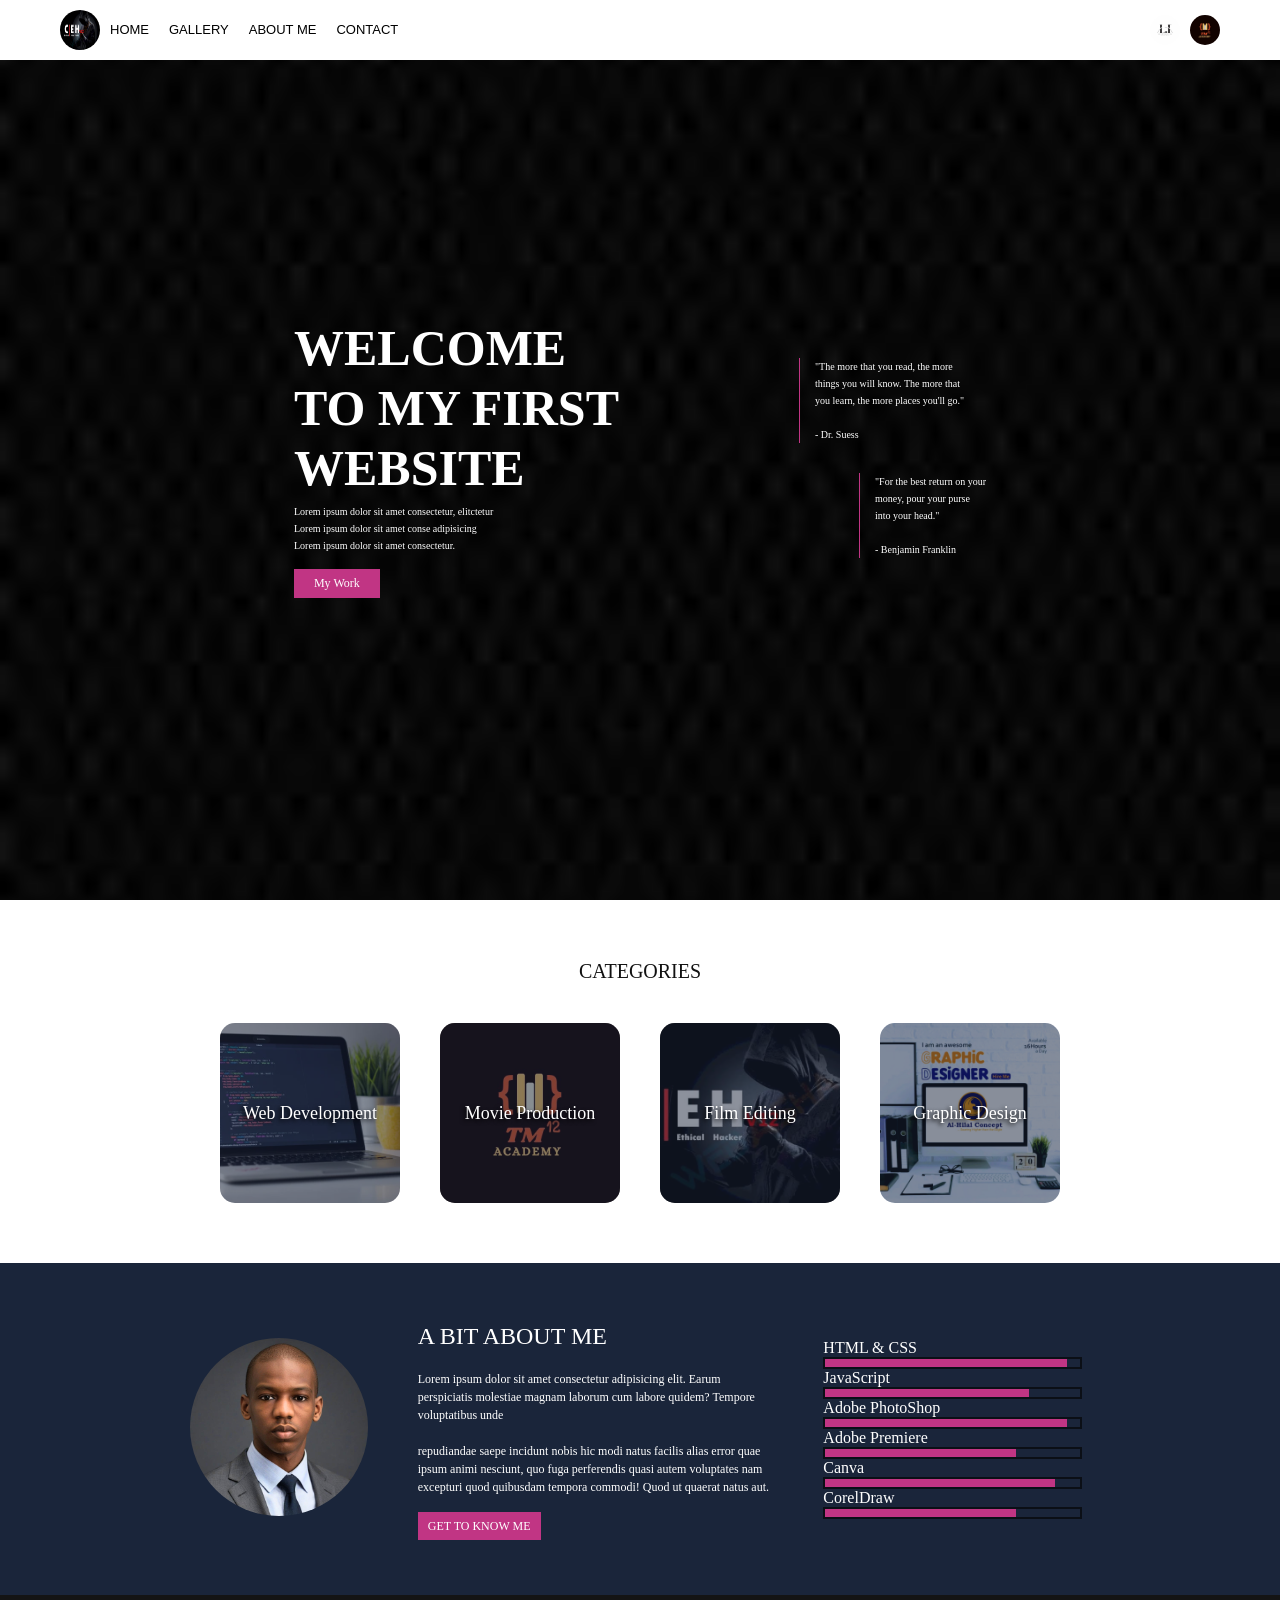
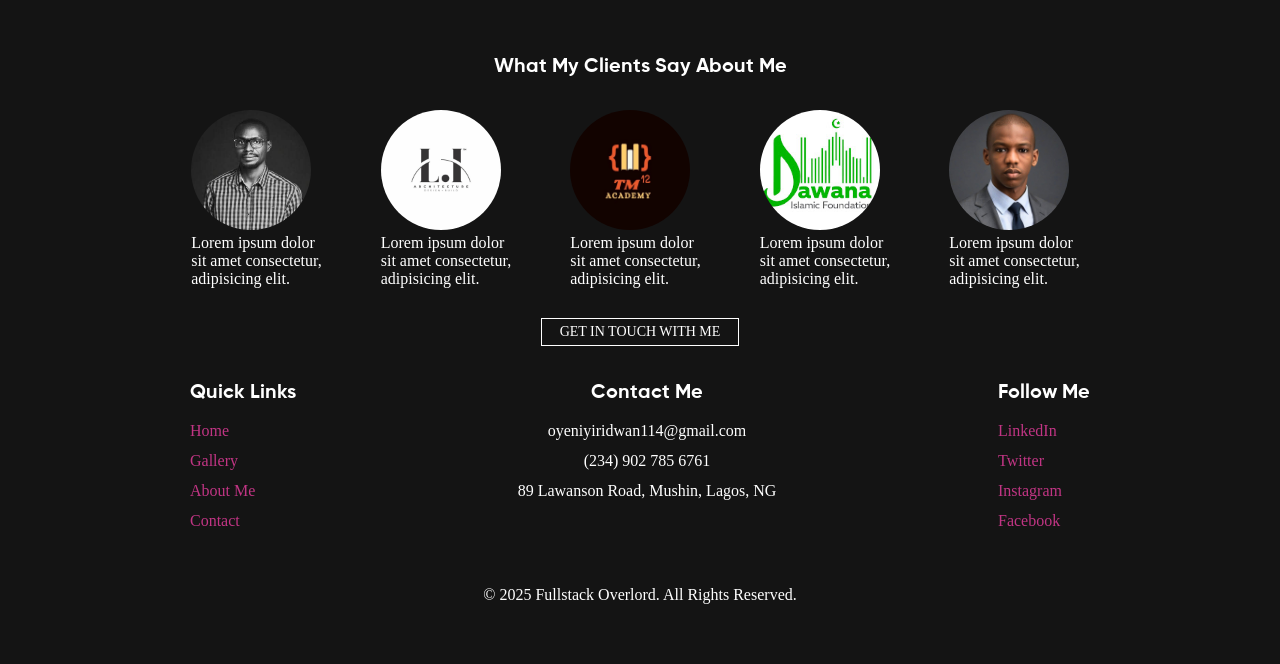
<file: Personal Portfolio/index.html>
<!DOCTYPE html>
<html lang="en">

<head>

    <meta charset="UTF-8">
    <meta name="viewport" content="width=device-width, initial-scale=1.0">
    <link rel="stylesheet" href="./reset.css">
    <link rel="stylesheet" href="./style.css">
    <title>My Portfolio</title>

</head>

<body>

    <!-- The Header -->
    <header class="header-main">

        <div class="header-main-logo">
            <img src="./img/banner1.JPG" alt="C|EH12 logo">
            <nav class="header-main-nav">
                <ul>
                    <li><a href="index.html">HOME</a></li>
                    <li><a href="#index-category">GALLERY</a></li>
                    <li><a href="#index-about">ABOUT ME</a></li>
                    <li><a href="#index-footer">CONTACT</a></li>
                </ul>
            </nav>
        </div>
        <div class="header-main-sm">
            <a target="_blank" href="facebook.com"><div class="header-main-sm-fb"></div></a>
            <a target="_blank" href="instagram.com"><div class="header-main-sm-in"></div></a>
        </div>

    </header>

    <!-- Hero Section -->
    <main>

        <!-- Headline -->
        <div class="main-intro">
            <h2>Welcome<br>to my first<br>website</h2>
            <p> Lorem ipsum dolor sit amet consectetur, elitctetur <br> Lorem ipsum dolor sit amet conse adipisicing <br> Lorem ipsum dolor sit amet consectetur. </p>
            <!-- CTA Button -->
            <a href="#index-category">My Work</a>
        </div>

        <!-- Subheadline -->
        <div class="main-quotes">
            <p>"The more that you read, the more<br>things you will know. The more that<br>you learn, the more places you'll go."<br><br> - Dr. Suess</p>
            <p>"For the best return on your<br>money, pour your purse<br>into your head."<br><br> - Benjamin Franklin</p>
        </div>

    </main>

    <!-- Category Section -->
    <section class="index-category" id="index-category">

        <p>Categories</p>
        <a href="#" class="index-category-box">
            <div class="dark-overlay"></div>
            <h3>Web Development</h3>
        </a>
        <a href="#" class="index-category-box">
            <div class="dark-overlay"></div>
            <h3>Movie Production</h3>
        </a>
        <a href="#" class="index-category-box">
            <div class="dark-overlay"></div>
            <h3>Film Editing</h3>
        </a>
        <a href="#" class="index-category-box">
            <div class="dark-overlay"></div>
            <h3>Graphic Design</h3>
        </a>  

    </section>

    <!-- About Section -->
    <section class="index-about" id="index-about">

        <div class="wrapper index-about-flex">
            <div class="index-about-image">
                <img src="./img/me.JPG" alt="Ridwan Oyeniyi headshot">
            </div>
            <div class="index-about-text">
                <h2>A BIT ABOUT ME</h2>
                <p>Lorem ipsum dolor sit amet consectetur adipisicing elit. Earum perspiciatis molestiae magnam laborum cum labore quidem? Tempore voluptatibus unde <br> <br>repudiandae saepe incidunt nobis hic modi natus facilis alias error quae ipsum animi nesciunt, quo fuga perferendis quasi autem voluptates nam excepturi quod quibusdam tempora commodi! Quod ut quaerat natus aut.</p>
                <a href="#">Get to Know Me</a>
            </div>
            <div class="index-about-skill">
                <p>HTML & CSS</p>
                <div class="index-about-skillbar">
                    <div class="index-about-skillbar-fill htmlcss"></div>
                </div>
                <p>JavaScript</p>
                <div class="index-about-skillbar">
                    <div class="index-about-skillbar-fill js"></div>
                </div>
                <p>Adobe PhotoShop</p>
                <div class="index-about-skillbar">
                    <div class="index-about-skillbar-fill ps"></div>
                </div>
                <p>Adobe Premiere</p>
                <div class="index-about-skillbar">
                    <div class="index-about-skillbar-fill pr"></div>
                </div>
                <p>Canva</p>
                <div class="index-about-skillbar">
                    <div class="index-about-skillbar-fill cv"></div>
                </div>
                <p>CorelDraw</p>
                <div class="index-about-skillbar">
                    <div class="index-about-skillbar-fill cd"></div>
                </div>
            </div>
        </div>

    </section>

    <!-- The Footer -->
    <footer class="index-footer" id="index-footer">

        <h4>What My Clients Say About Me</h4>
        
        <div class="wrapper footer-review">
            <div class="recomendation">
                <img src="./img/FB_IMG_1743616768175.jpg" alt="">
                <p>Lorem ipsum dolor sit amet consectetur, adipisicing elit.</p>
            </div>
            <div class="recomendation">
                <img src="./img/FB_IMG_1743617314328.jpg" alt="">
                <p>Lorem ipsum dolor sit amet consectetur, adipisicing elit.</p>
            </div>
            <div class="recomendation">
                <img src="./img/banner4.JPG" alt="">
                <p>Lorem ipsum dolor sit amet consectetur, adipisicing elit.</p>
            </div>
            <div class="recomendation">
                <img src="./img/banner3.JPG" alt="">
                <p>Lorem ipsum dolor sit amet consectetur, adipisicing elit.</p>
            </div>
            <div class="recomendation">
                <img src="./img/me.JPG" alt="">
                <p>Lorem ipsum dolor sit amet consectetur, adipisicing elit.</p>
            </div>

            <a class="getintouch" href="#">GET IN TOUCH WITH ME</a>

            <div class="footer-sitemap">
                <!-- Quick Links -->
                <ul class="footer-links">
                    <h4>Quick Links</h4>
                    <li><a href="index.html">Home</a></li>
                    <li><a href="#index-category">Gallery</a></li>
                    <li><a href="#index-about">About Me</a></li>
                    <li><a href="#index-footer">Contact</a></li>
                </ul>

                <!-- contact Info -->
                <div class="footer-contact">
                    <h4>Contact Me</h4>
                    <p>oyeniyiridwan114@gmail.com</p>
                    <p>(234) 902 785 6761</p>
                    <p>89 Lawanson Road, Mushin, Lagos, NG</p>
                </div>

                <!-- Social Media Links -->
                <ul class="footer-social">
                    <h4>Follow Me</h4>
                    <li><a href="#">LinkedIn</a></li>
                    <li><a href="#">Twitter</a></li>
                    <li><a href="#">Instagram</a></li>
                    <li><a href="#">Facebook</a></li>
                </ul>
            </div>

            <!-- Copyright Information -->
            <div class="footer-copyright">
                <p>&copy; 2025 Fullstack Overlord. All Rights Reserved.</p>
            </div>
        </div>

    </footer>

</body>

</html>
</file>
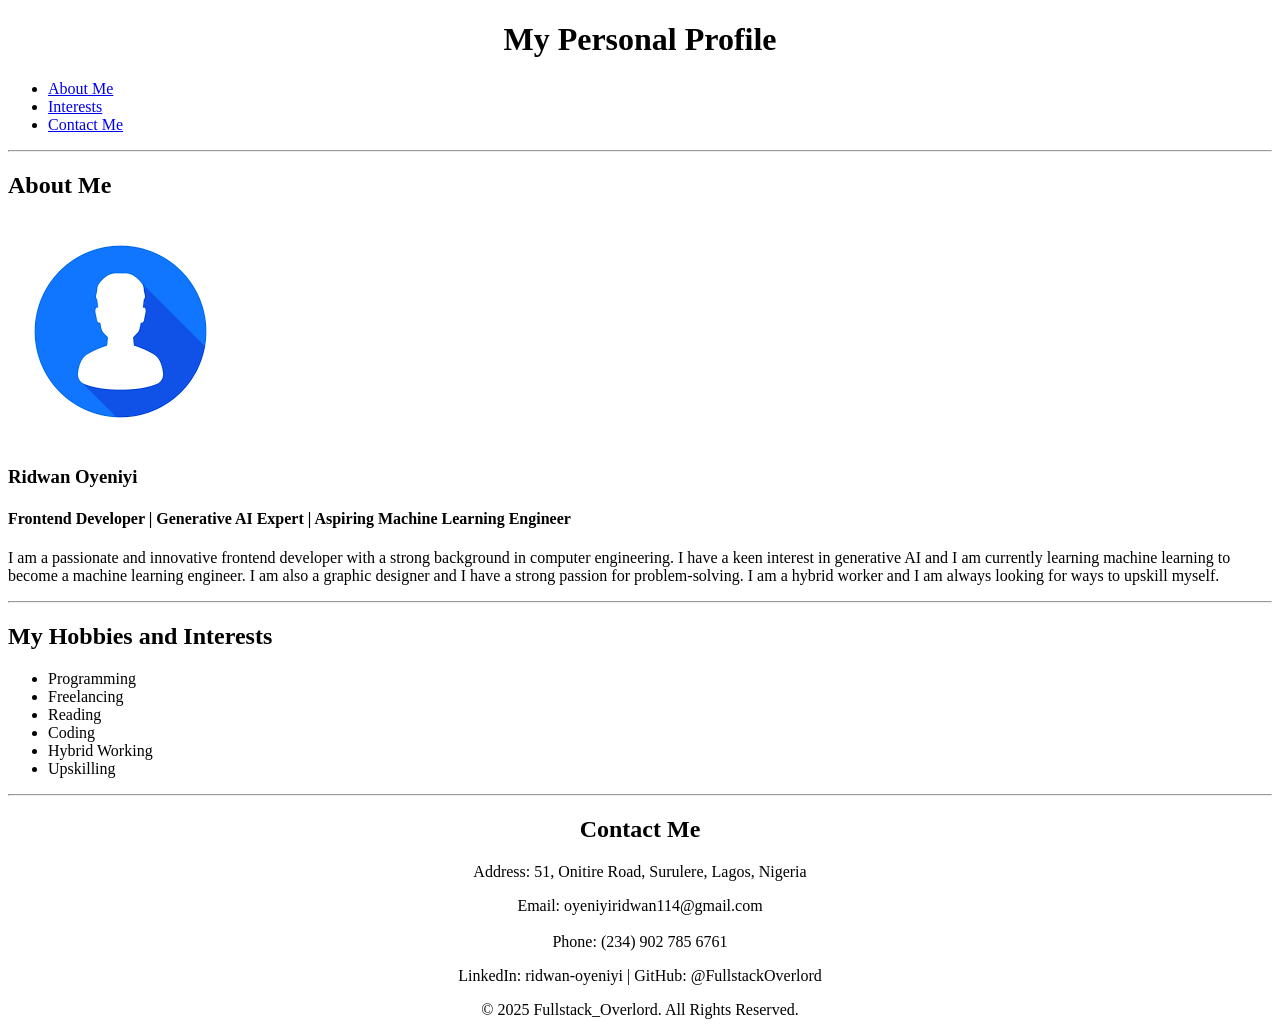
<file: Personal Profile Page (HTML Only)/index.html>
<!DOCTYPE html>
<html lang="en">

<head>

    <!--
    Project: Personal Profile Webpage 
    Objective: showcase web development skills by creating a structured personal profile webpage using semantic HTML elements
    -->
    <meta charset="UTF-8">    
    <meta name="viewport" content="width=device-width, initial-scale=1.0">
    <title>My Personal Profile Webpage</title>

</head>

<body>

  <!--Header Section-->
    <header>

        <center>
            <h1>My Personal Profile</h1>
        </center>
        <nav>
            <ul>
                <li><a href="#about">About Me</a></li>
                <li><a href="#interests">Interests</a></li>
                <li><a href="#contacts">Contact Me</a></li>
            </ul>
        </nav>

    </header>

    <hr>

    <section>

        <!--Bio Section-->
        <div id="about">
            <h2>About Me</h2>
            <img src="./IMG_1032.PNG" alt="placeholder image">
            <h3>Ridwan Oyeniyi</h3>
            <h4>Frontend Developer | Generative AI Expert | Aspiring Machine Learning Engineer</h4>
            <p>
                I am a passionate and innovative frontend developer with a strong background in computer engineering. I have a keen interest in generative AI and I am currently learning machine learning to become a machine learning engineer. I am also a graphic designer and I have a strong passion for problem-solving. I am a hybrid worker and I am always looking for ways to upskill myself.
            </p>
        </div>
        <hr>

        <!--Hobbies and Interests-->
        <div id="interests">
            <h2>My Hobbies and Interests</h2>
            <ul>
                <li>Programming</li>   
                <li>Freelancing</li>    
                <li>Reading</li>
                <li>Coding</li>
                <li>Hybrid Working</li>
                <li>Upskilling</li>     
            </ul>
        </div>

    </section>

    <hr>

    <!--Contact Details-->
    <footer id="contacts">

        <center>
            <h2>Contact Me</h2>
            <p>Address: 51, Onitire Road, Surulere, Lagos, Nigeria</p>
            <p>Email: oyeniyiridwan114@gmail.com <br><br> Phone: (234) 902 785 6761</p>
            <p>LinkedIn: ridwan-oyeniyi | GitHub: @FullstackOverlord</p>
            <p>&copy; 2025 Fullstack_Overlord. All Rights Reserved.</p>
        </center>

    </footer>
  
</body>

</html>
</file>
<file: Personal Portfolio/style.css>
:root {
    --site-color-01: #c13584;
    --site-color-01-hover: #9e2f6e;
}

@font-face {
    src: url(./fonts/roboto/Roboto-VariableFont_wdth\,wght.ttf);
    font-family: roboto;
    src: url(./fonts/gilroy-bold/Gilroy-Bold.ttf);
    font-family: gilray;
}

body {
    background-color: #1e1e1e;
}

.header-main {
    position: fixed; /* fixed the nav menu at the top/bottom always*/
    top: 0;
    z-index: 1000; /* makes the nav menu on top of every other content in heirachy while scrolling */
    width: 100%;
    height: 60px;
    background-color: #fff;
    display: flex;
    justify-content: space-between;
}

.header-main-logo {
    width: fit-content;
    height: 100%;
    display: flex;
    padding-left: 60px;
}

.header-main-logo img {
    height: 40px;
    width: 40px;
    align-self: center;
    border-radius: 20px;
}

.header-main-nav {
    width: fit-content;
    height: 100%;
}

.header-main-nav ul li {
    display: inline;
    float: left;        
}
.header-main-nav ul li a {
    padding: 0 10px;
    font-family: Arial, Helvetica, sans-serif;
    line-height: 60px;
    font-size: 13px;
    color: #000;
    display: block;
    height: 100%;
    cursor: pointer;
}

.header-main-nav ul li a:hover {
    color: #c13584;
    text-decoration: underline;
}

.header-main-sm {
    width: fit-content;
    height: 100%;
    padding-right: 60px;
    display: flex;
    align-items: center;
    gap: 0 10px;
}

.header-main-sm-fb {
    height: 30px;
    width: 30px;
    background-image: url(./img/FB_IMG_1743617314328.jpg);
    background-size: cover;
    background-repeat: no-repeat;
    border-radius: 15px;
}

.header-main-sm-in {
    height: 30px;
    width: 30px;
    background-image: url(./img/banner4.JPG);
    background-size: cover;
    background-repeat: no-repeat;
    border-radius: 15px;
}

/* Hero Section */

main {
    width: 100%;
    height: calc(100vh - 60px);
    background-color: #1a253A;
    margin-top: 60px;
    background-image: /* url(./img/FB_IMG_1743616768175.jpg); */ url(./img/transparentblack.jpg);
    background-size: /* 70vh, */ cover; 
    background-repeat: no-repeat ;
    background-position: /* bottom, */ center;
    display: flex;
    justify-content: center;
    align-items: center;
    column-gap: 180px;
}

.main-intro {
    padding-bottom: 5vh;
}

.main-intro h2 {
    margin-bottom: 5px;
    font-size: 50px;
    line-height: 60px;
    color: #fff;
    font-family: roboto;
    font-weight: 700;
    text-transform: uppercase;
}

main p {
    font-size: 10px;
    line-height: 17px;
    color: #fff;
    font-family: roboto;
}

main a {
    cursor: pointer;
    font-size: 12px;
    display: block;
    background-color: var(--site-color-01);
    font-family: roboto;
    margin-top: 15px;
    padding: 7px 20px;
    color: #fff;
    width: fit-content;
}

main a:hover {
    background-color: var(--site-color-01-hover);
}

.main-quotes {
    padding-bottom: 5vh;
}

main .main-quotes p {
    border-left: 1.5px solid var(--site-color-01);
    padding-left: 15px;
    margin: 30px 0;
}

main .main-quotes p:nth-child(2) {
    margin-left: 60px;
}

/* Category Section */

.index-category {
    width: 100%;
    padding: 60px 0;
    background-color: #fff;
    display: flex;
    justify-content: center;
    column-gap: 40px;
    flex-wrap: wrap;
}

.index-category p {
    color: #111;
    text-align: center;
    padding-bottom: 40px;
    flex-basis: 100%;
    text-transform: uppercase;
    font-size: 20px;
    font-family: roboto;
}

.index-category-box {
    width: 180px;
    height: 180px;
    background-color: #111;
    background-repeat: no-repeat;
    background-size: cover;
    display: flex;
    justify-content: center;
    align-items: center;
    cursor: pointer;
    position: relative;
    border-radius: 15px;
    transition: all ease-in-out 4ms;
}

.dark-overlay {
    background-color: #1a253A;
    position: absolute;
    top: 0;
    right: 0;
    bottom: 0;
    left: 0;
    opacity: 0.5;
    /* height: 60%; */
    /* top: 0.1; */
    border-radius: 15px;
}

/*.index-category-box:hover {
    transform: translateY(-10px);
 } */

.index-category-box:hover .dark-overlay {
    opacity: 0;
}


.index-category-box:nth-child(2) {
    background-image: url(./img/006.WEBP);
    background-size: cover;
    background-position: center;
}

.index-category-box:nth-child(3) {
    background-image: url(./img/banner4.JPG);
    background-size: cover;
    background-position: center;
}

.index-category-box:nth-child(4) {
    background-image: url(./img/banner1.JPG);
    background-size: cover;
    background-position: center;
}

.index-category-box:nth-child(5) {
    background-image: url(./img/005.JPG);
    background-size: cover;
    background-position: center;
}

.index-category-box h3 {
    font-family: roboto;
    font-size: 18px;
    line-height: 22px;
    color: #fff;
    text-align: center;
    text-shadow: -2px 2px 4px #000;
    z-index: 1;
}

/* About Section */

.wrapper {
    width: 900px;
    margin: 0 auto;
}

.index-about {
    width: 100%;
    padding: 60px 0;
    background-color: #1a253A;
}

.index-about-flex {
    display: flex;
    justify-content: center;
    align-items: center;
    column-gap: 50px;
}

.index-about-image img {
    width: 200px;
    border-radius: 200px;
}

.index-about-text {
    color: #fff;
    flex-basis: 400px;
}

.index-about-text h2 {
font-size: 24px;
font-family: roboto;
font-weight: 400;
}

.index-about-text p {
    font-size: 12px;
    line-height: 18px;
    font-family: roboto;
    padding: 20px 0;
}

.index-about-text a {
    font-size: 12px;
    line-height: 18px;
    font-family: roboto;
    background-color: var(--site-color-01);
    width: fit-content;
    cursor: pointer;
    padding: 7px 10px;
    text-transform: uppercase;
}

.index-about-text a:hover {
    background-color: var(--site-color-01-hover);
}

.index-about-skill {
    color: #fff;
    flex-basis: 300px;
}

.index-about-skillbar {
    width: calc(100% - 8px);
    height: 12px;
    border: solid 2px #0B0F16;
}

.index-about-skillbar-fill {
    height: 100%;
    background-color: var(--site-color-01);
}

.htmlcss{
    width: 95%;
}

.js{
    width: 80%;
}

.ps{
    width: 95%;
}

.pr{
    width: 75%;
}

.cv{
    width: 90%;
}

.cd{
    width: 75%;
}

/* Footer Section */

.index-footer{
    background-color: #141414;
    width: 100%;
    padding: 60px 0;
}

.footer-review {
    display: flex;
    justify-content: center;
    column-gap: 50px;
    flex-wrap: wrap;
}

.index-footer h4 {
    color: #fff;
    text-align: center;
    margin-bottom: 30px;
    font-size: 20px;
    font-family: gilray;
}

.recomendation {
    flex-basis: 15.5%;
}

.recomendation img {
    width: 120px;
    border-radius: 120px;
}

.recomendation p {
    color: #fff;
}

.getintouch{
    padding: 5px 18px;
    border: 1px solid #fff;
    color: #fff;
    font-family: roboto;
    font-size: 14px;
    margin: 30px 0 35px;
    cursor: pointer;
    transition: all ease-in-out 2ms;
}

.getintouch:hover{
background-color: var(--site-color-01)
}

.footer-sitemap{
    flex-basis: 100%;
    display: flex;
    color: #fff;
    font-family: roboto;
    column-gap: 50px;
    justify-content: space-between;
}

.footer-sitemap a {
    line-height: 30px;
    cursor: pointer;
    color: var(--site-color-01);
}

.footer-sitemap a:hover {
    text-decoration: underline;
}

.footer-sitemap h4 {
    margin-bottom: 10px;
    font-size: 20px;
}

.footer-sitemap p {
    line-height: 30px;
}

.footer-link {
    flex-basis: content;
}

.footer-contact {
    flex-basis: content;
    text-align: center;
}

.footer-social {
    flex-basis: content;
}

.footer-copyright {
    text-align: center;
    color: #fff;
    margin-top: 50px;
}
</file>
